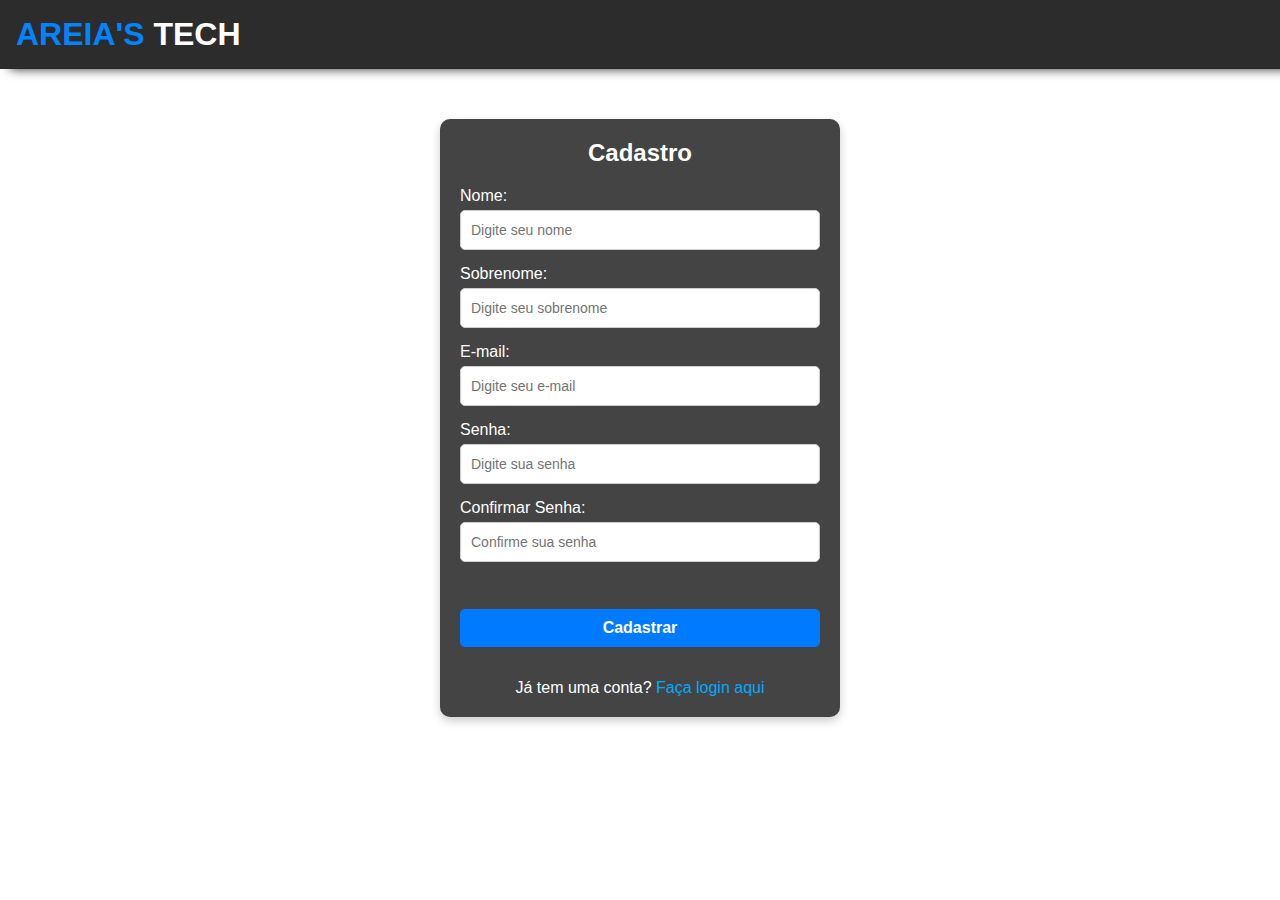
<file: index.html>
<!DOCTYPE html>
<html lang="pt-br">
<head>
    <meta charset="UTF-8">
    <meta name="viewport" content="width=device-width, initial-scale=1.0">
    <link rel="stylesheet" href="styles/globals.css">
    <title>Areia's Tech | Cadastro</title>
</head>
<body>
    <div class="navbar">
        <div class="header--inner-content">
            <h1 class="logo">AREIA'S <span>TECH</span></h1>
        </div>
    </div>
    <div class="form-cadastro-container">
        <h2>Cadastro</h2>
        <form action="php/cadastro.php" method="post" class="form-cadastro">
            <label for="nome">Nome:</label>
            <input type="text" id="nome" name="nome" placeholder="Digite seu nome" required>

            <label for="sobrenome">Sobrenome:</label>
            <input type="text" id="sobrenome" name="sobrenome" placeholder="Digite seu sobrenome" required>

            <label for="email">E-mail:</label>
            <input type="email" id="email" name="email" placeholder="Digite seu e-mail" required>

            <label for="senha">Senha:</label>
            <input type="password" id="senha" name="senha" placeholder="Digite sua senha" required>

            <label for="confirmar-senha">Confirmar Senha:</label>
            <input type="password" id="confirmar-senha" name="confirmar-senha" placeholder="Confirme sua senha" required>

            <button type="submit">Cadastrar</button>
        </form>
        <p>Já tem uma conta? <a href="login.html">Faça login aqui</a></p>
    </div>
</body>
</html>
</file>
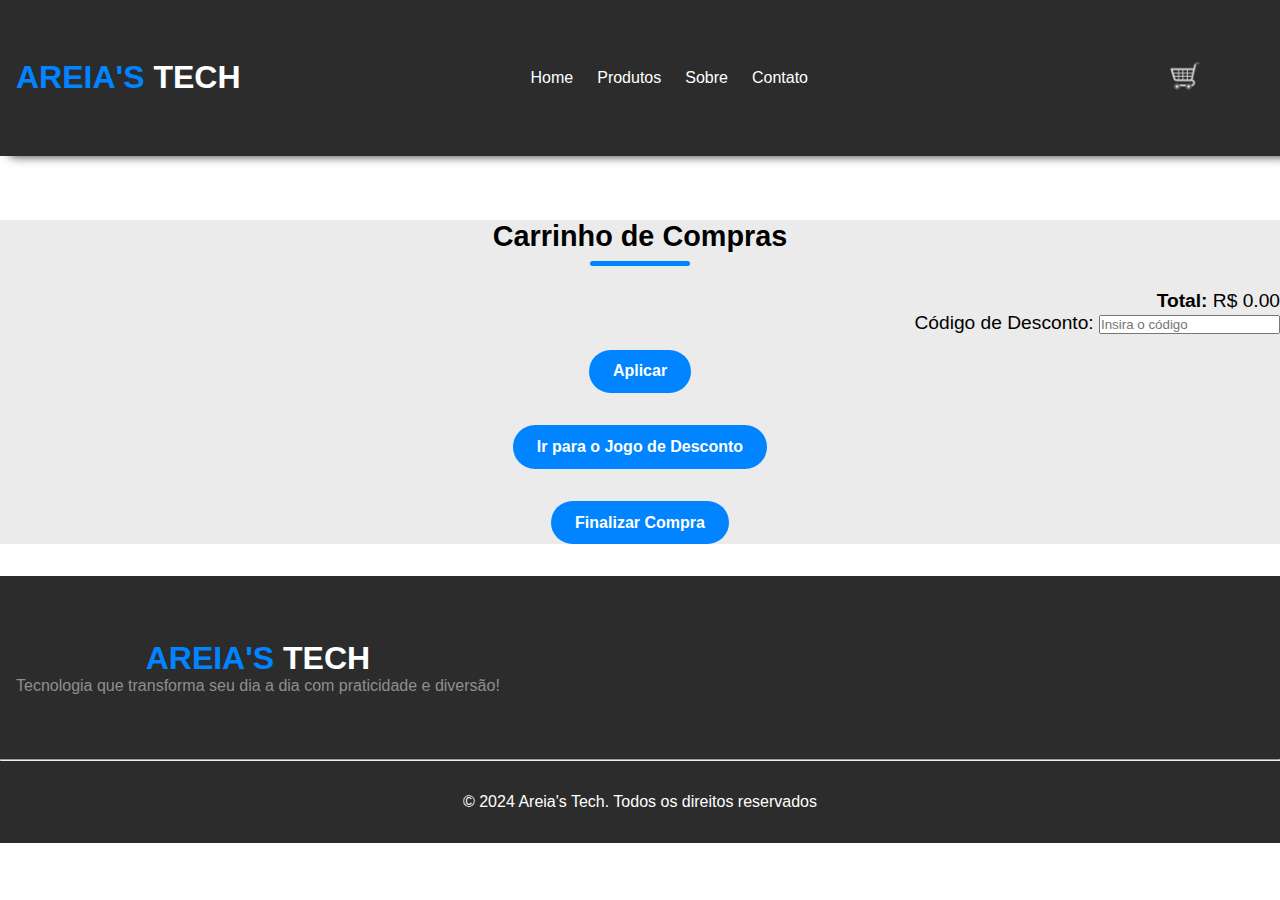
<file: carrinho.html>
<!DOCTYPE html>
<html lang="pt-br">
<head>
    <meta charset="UTF-8">
    <meta name="viewport" content="width=device-width, initial-scale=1.0">
    <link rel="shortcut icon" href="icones/favicon_io (5)/favicon.ico" type="image/x-icon">
    <link rel="stylesheet" href="styles/globals.css">
    <link rel="stylesheet" href="styles/carrinho.css">
    <title>Carrinho | Areia's Tech</title>
</head>
<body>
    <div class="navbar">
        <div class="header--inner-content">
            <h1 class="logo">AREIA'S <span>TECH</span></h1>
            <nav>
                <ul class="lista">
                    <li><a href="home.html">Home</a></li>
                    <li><a href="produtos.html">Produtos</a></li>
                    <li><a href="sobre.html">Sobre</a></li>
                    <li><a href="contato.html">Contato</a></li>
                </ul>
            </nav>
            <div class="nav-icon-container">
                
                <button onclick="goToCart()" class="style-carrinho"><img src="images/carrinho-de-compras.png" alt="cart"> </button>
                <img src="images/menu.png" alt="menu" class="menu-button">
            </div>
        </div>
    </div>

    <main>
        <div class="page-inner-content">
            <h2 class="section-title">Carrinho de Compras</h2>
            <div class="subtitle-underline"></div>

            <div id="carrinho-items" class="carrinho-container">
                <!-- Produtos adicionados serão exibidos aqui -->
            </div>

            <div class="carrinho-total">
                <p><strong>Total:</strong> <span id="carrinho-total">R$ 0,00</span></p>
                <div>
                    <label for="input-cupom">Código de Desconto:</label>
                    <input type="text" id="input-cupom" placeholder="Insira o código">
                    <button onclick="aplicarDesconto()">Aplicar</button>
                </div>
                <div class="botoes-opcoes">
                    <button onclick="irParaDesconto()">Ir para o Jogo de Desconto</button>
                    <button onclick="finalizarCompra()">Finalizar Compra</button>
                </div>
            </div>
            
        </div>
    </main>

    <footer class="gray-background">
        <div class="page-inner-content footer-content">
            <div class="logo-footer">
                <h1 class="logo">AREIA'S <span>TECH</span></h1>
                <p>Tecnologia que transforma seu dia a dia com praticidade e diversão!</p>
            </div>
        </div>

        <hr class="page-inner-content">
        <div class="page-inner-content copyright">
            <p>&copy; 2024 Areia's Tech. Todos os direitos reservados</p>
        </div>
     </footer>

     <script>
        // redireciona para a pagina do carrinho
        function goToCart() {
            window.location.href = "carrinho.html";
        }
    
        const navbar = document.querySelector(".navbar");
        const menuButton = document.querySelector(".menu-button");
    
        menuButton.addEventListener('click', () => {
            navbar.classList.toggle('show-menu');
        });
    
        const carrinho = JSON.parse(localStorage.getItem('carrinho')) || [];
    
        function atualizarCarrinho() {
            const carrinhoItems = document.getElementById('carrinho-items');
            const totalSpan = document.getElementById('carrinho-total');
            carrinhoItems.innerHTML = '';
            let total = 0;
    
            carrinho.forEach((produto, index) => {
                total += produto.preco;
                carrinhoItems.innerHTML += `
                    <div class="produto-carrinho">
                        <p><strong>${produto.nome}</strong> - R$ ${produto.preco.toFixed(2)}</p>
                        <button onclick="removerProduto(${index})">Remover</button>
                    </div>
                `;
            });
    
            totalSpan.innerText = `R$ ${total.toFixed(2)}`;
        }
    
        function removerProduto(index) {
            carrinho.splice(index, 1);
            localStorage.setItem('carrinho', JSON.stringify(carrinho));
            atualizarCarrinho();
        }
    
        // Função para carregar o código de desconto armazenado
        function carregarCodigoDesconto() {
            const codigo = localStorage.getItem("codigoDesconto");
            if (codigo) {
                document.getElementById("input-cupom").value = codigo;
                aplicarDesconto();
                localStorage.removeItem("codigoDesconto"); // Remove o código após carregar
            }
        }
    
        // Função para aplicar o desconto ao total
        function aplicarDesconto() {
            const inputCupom = document.getElementById("input-cupom").value;
            const totalSpan = document.getElementById("carrinho-total");
    
            let total = carrinho.reduce((soma, produto) => soma + produto.preco, 0);
            let desconto = 0;
    
            switch (inputCupom) {
                case "0505":
                    desconto = 0.05;
                    break;
                case "1010":
                    desconto = 0.10;
                    break;
                case "1515":
                    desconto = 0.15;
                    break;
                case "2020":
                    desconto = 0.20;
                    break;
                case "2525":
                    desconto = 0.25;
                    break;
                case "3030":
                    desconto = 0.30;
                    break;
                default:
                    alert("Código inválido ou expirado!");
                    return;
            }
    
            const totalComDesconto = total - total * desconto;
            totalSpan.innerText = `R$ ${totalComDesconto.toFixed(2)}`;
            alert(`Desconto de ${(desconto * 100).toFixed(0)}% aplicado com sucesso!`);
        }
    
        // Função para redirecionar para o jogo de desconto
        function irParaDesconto() {
            if (carrinho.length === 0) {
                alert('Seu carrinho está vazio! Adicione itens antes de continuar.');
                return;
            }
            // Redireciona para a página do jogo de desconto
            window.location.href = 'sorte.html';
        }
    
        // Função para finalizar a compra
        function finalizarCompra() {
            if (carrinho.length === 0) {
                alert('Seu carrinho está vazio! Adicione itens antes de finalizar a compra.');
                return;
            }
    
            const totalSpan = document.getElementById("carrinho-total").innerText;
            alert(`Compra finalizada com sucesso! Valor total: ${totalSpan}`);
            // Aqui você pode implementar lógica para limpar o carrinho e redirecionar para uma página de confirmação
            localStorage.removeItem('carrinho'); // Limpa o carrinho
            window.location.href = 'confirmacao.html'; // Redireciona para uma página de confirmação
        }
    
        // Função para carregar o código de desconto armazenado ao inicializar
        carregarCodigoDesconto();
    
        // Inicializa o carrinho na página
        atualizarCarrinho();
    </script>
    
</body>
</html>
</file>
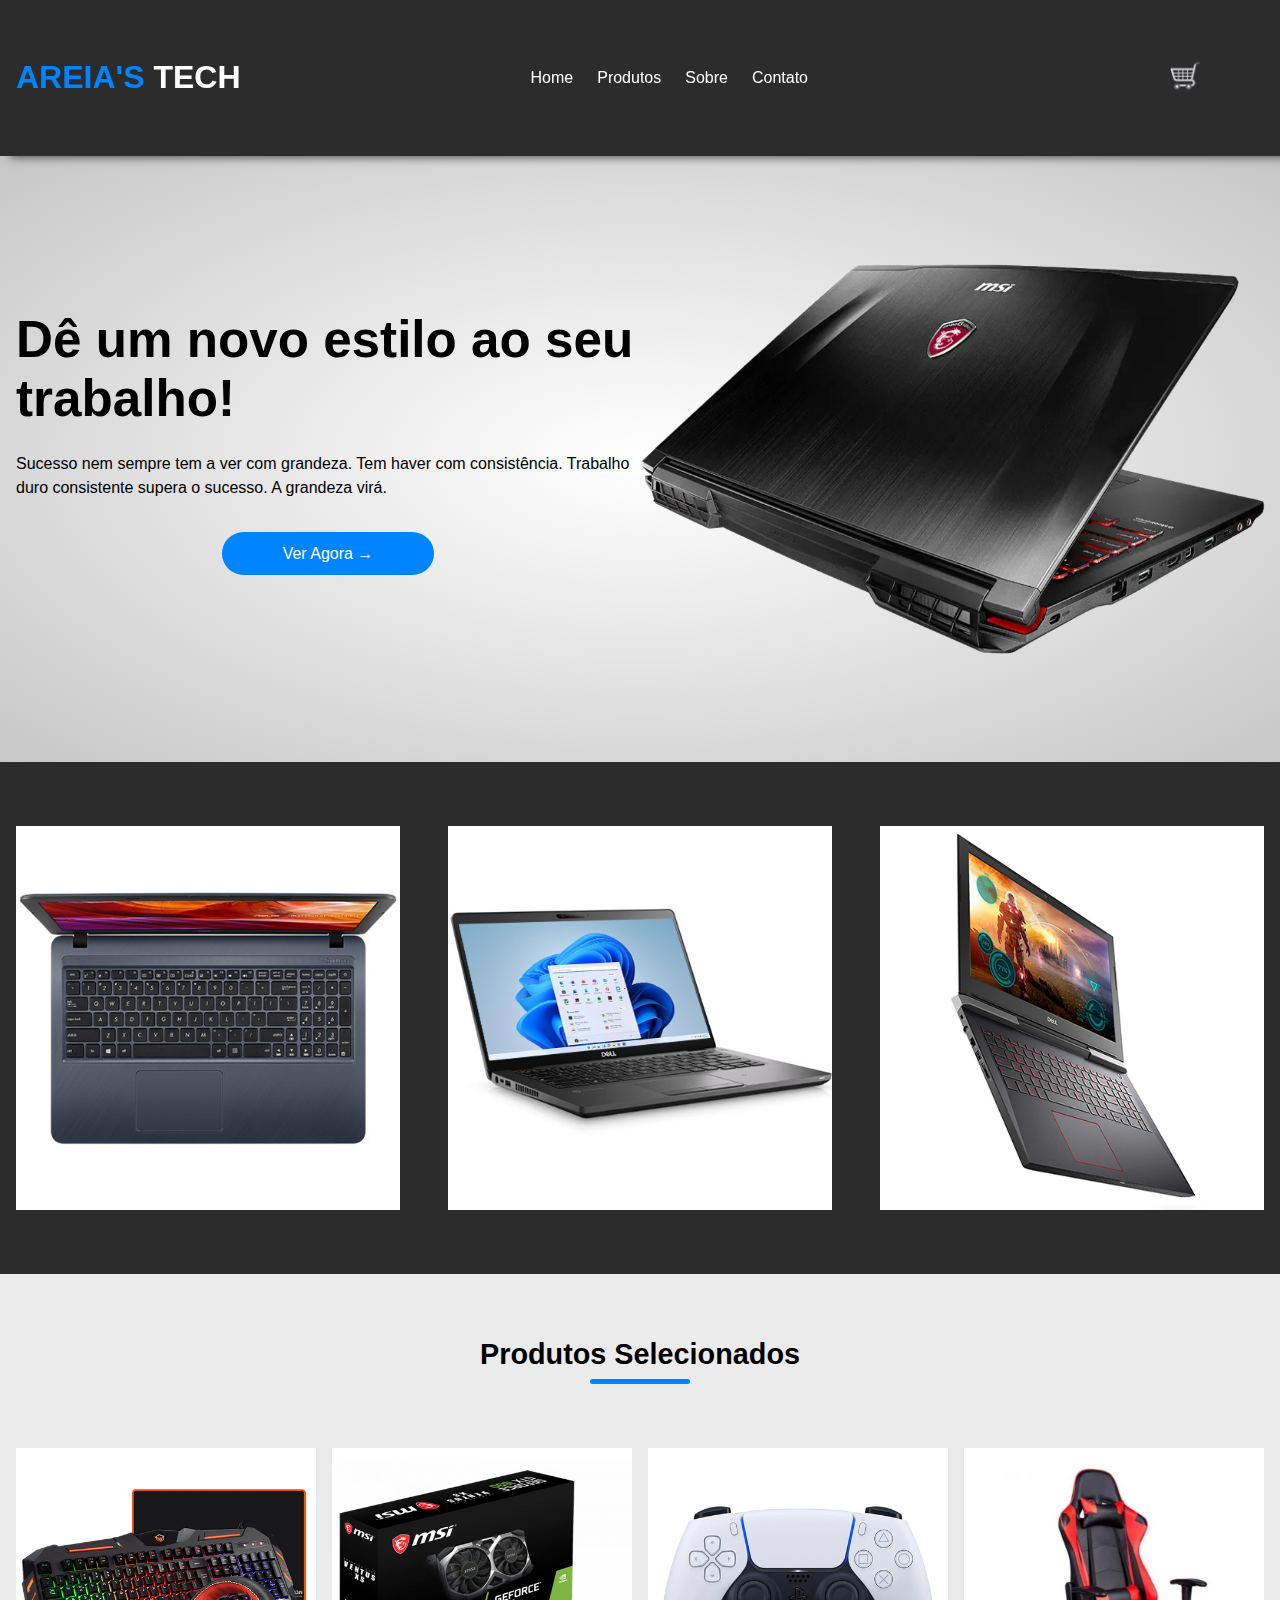
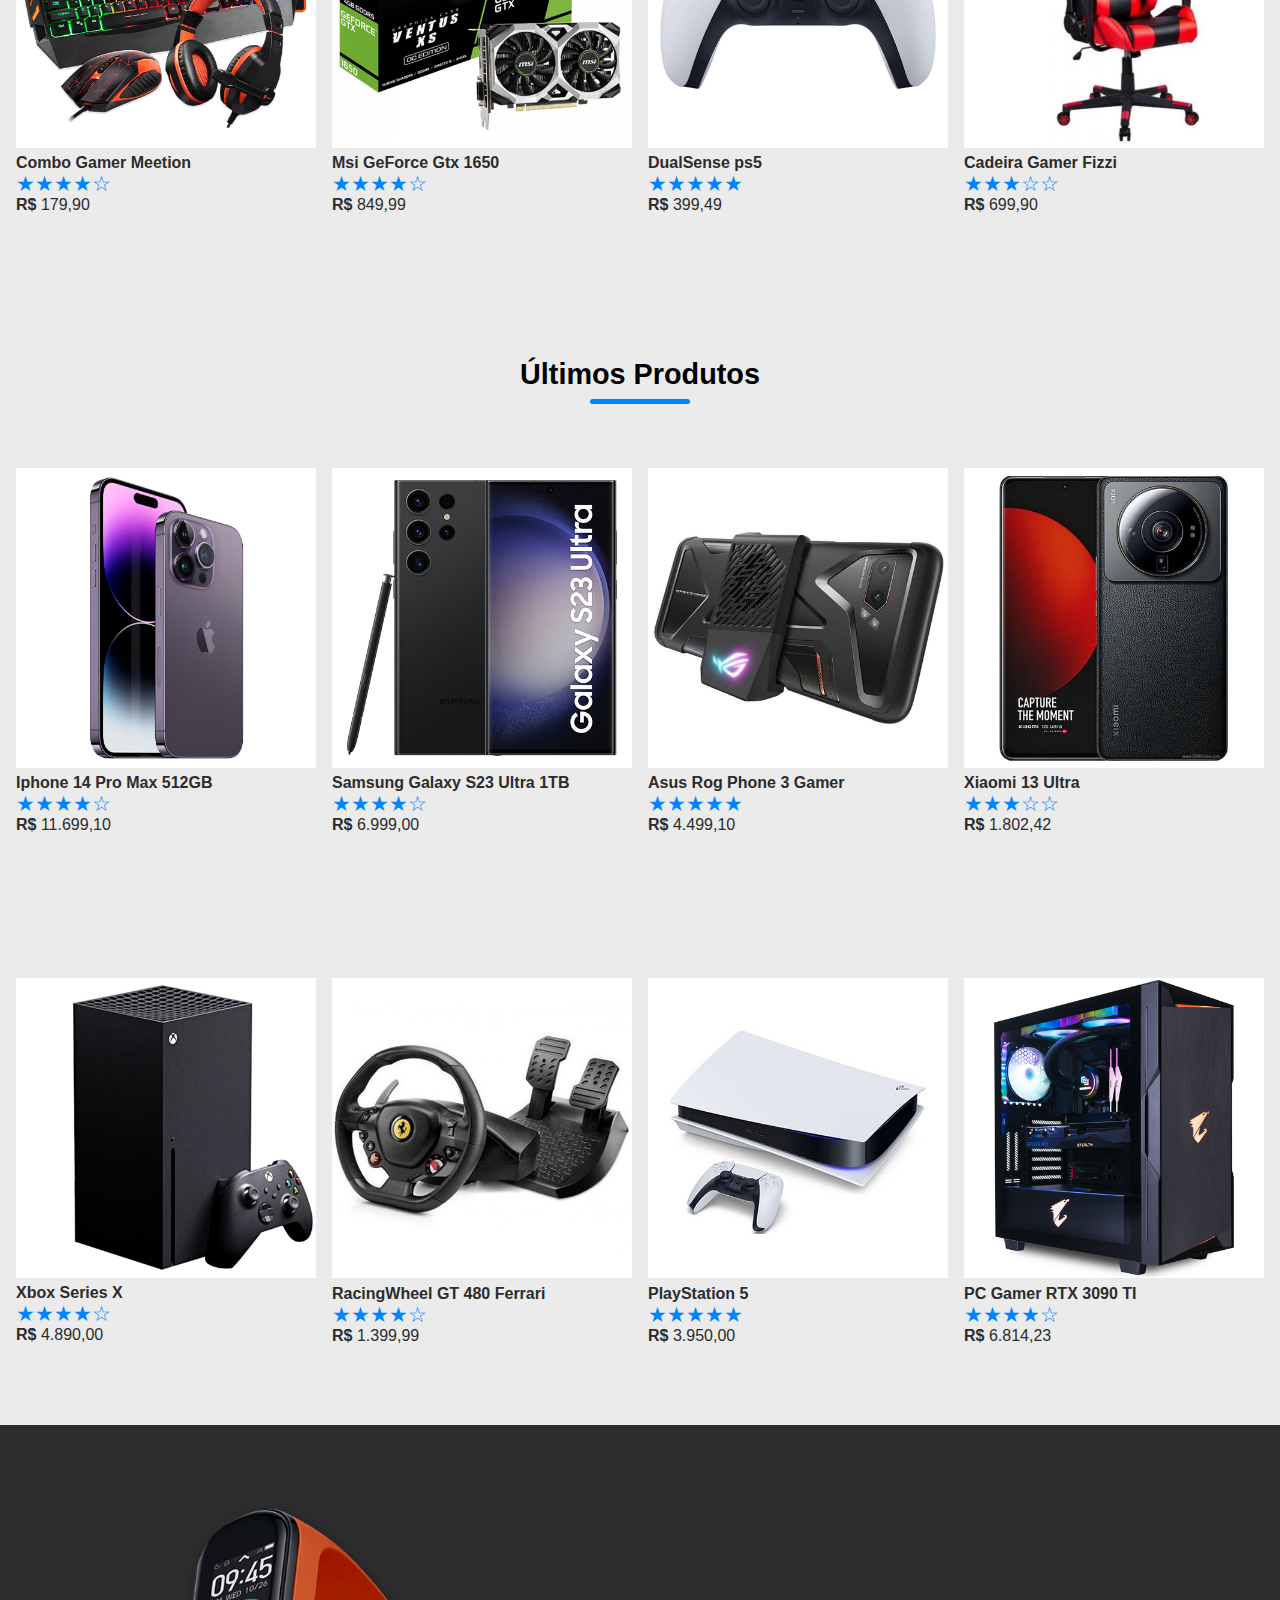
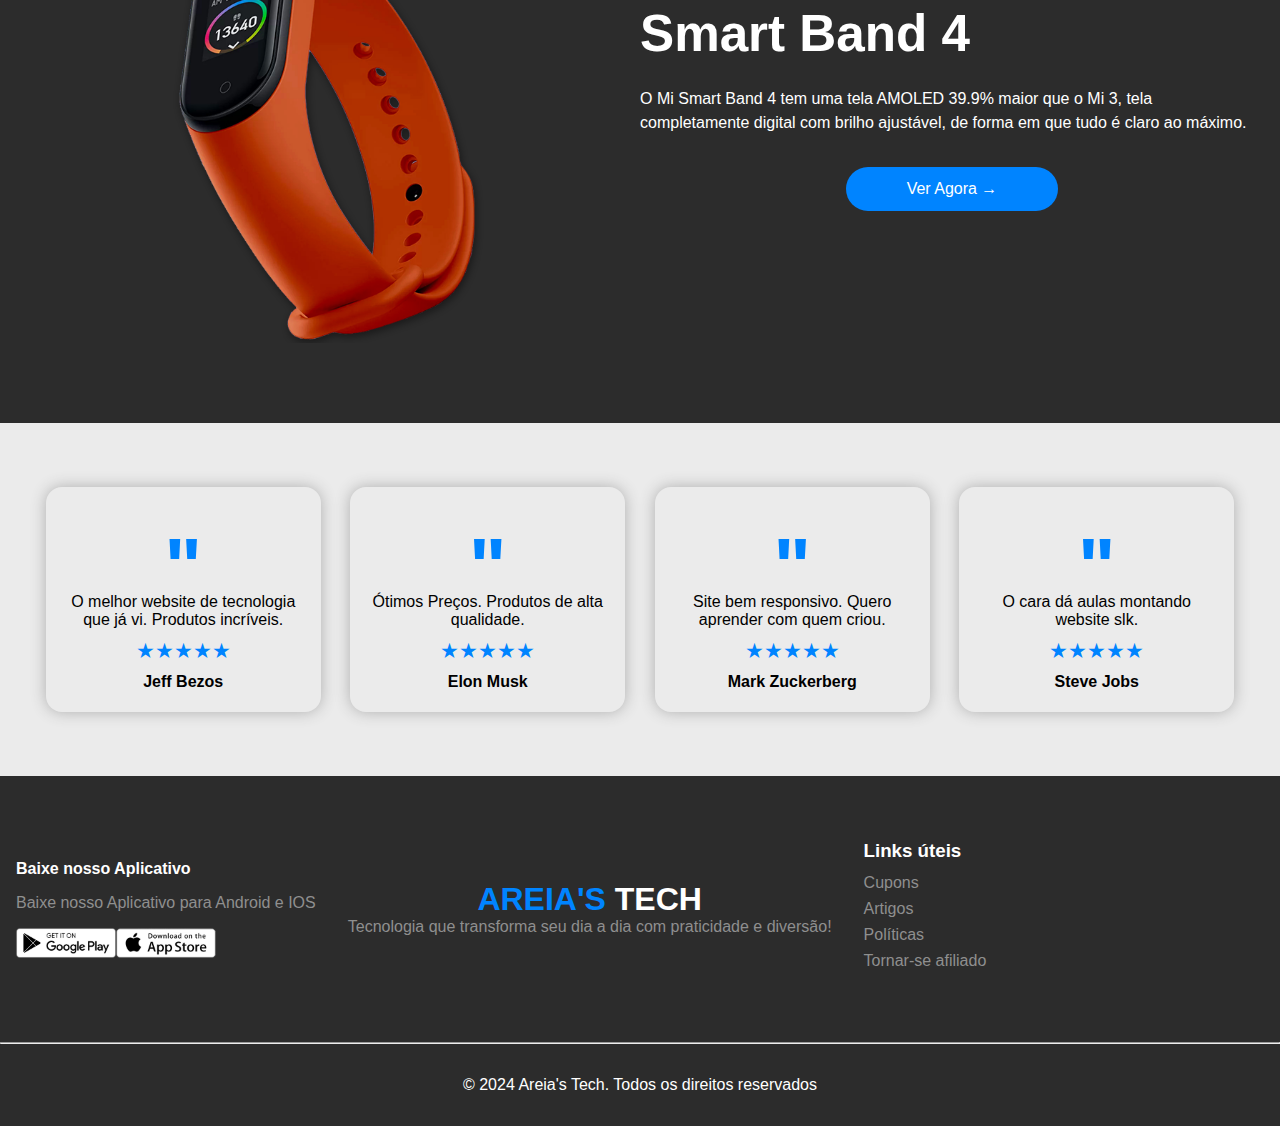
<file: home.html>
<!DOCTYPE html>
<html lang="pt-br">
<head>
    <meta charset="UTF-8">
    <meta name="viewport" content="width=device-width, initial-scale=1.0">
    <link rel="shortcut icon" href="icones/favicon_io (5)/favicon.ico" type="image/x-icon">
    <link rel="stylesheet" href="styles/globals.css">
    <title>Areia's Tech | Ecommerce</title>
</head>
<body>
    <div class="navbar">
        <div class="header-inner-content">
            <h1 class="logo">AREIA'S <span>TECH</span></h1>
            <nav>
                <ul class="lista">
                    <li><a href="home.html">Home</a></li>
                    <li><a href="produtos.html">Produtos</a></li>
                    <li><a href="sobre.html">Sobre</a></li>
                    <li><a href="contato.html">Contato</a></li>
                </ul>
            </nav>
            <div class="nav-icon-container">
                <button onclick="goToCart()" class="style-carrinho"><img src="images/carrinho-de-compras.png" alt="cart"> </button>
                <img src="images/menu.png" alt="menu" class="menu-button">
            </div>
        </div>
    </div>
    
    <header>
        <div class="header--inner-content">

            <div class="header-bottom-side">
                <div class="header-bottom-side-left">
                    <h2>Dê um novo estilo ao seu trabalho!</h2>
                    <p>Sucesso nem sempre tem a ver com grandeza. Tem haver com consistência. Trabalho duro consistente supera o sucesso. A grandeza virá.</p>
                    <button>Ver Agora &#8594;</button>

                </div>
                <div class="header-bottom-side-right">
                    <img src="images/gaming-msi-header.png" alt="">
                </div>
            </div>

        </div>
    </header>
    <!-- Conteúdo Principal - main content -->
     <main>
        <div class="gray-background">
            <div class="page-inner-content">
                <div class="cols cols-3">
                    <img src="images/products/product-1.png" alt="">
                    <img src="images/products/product-2.png" alt="">
                    <img src="images/products/product-3.png" alt="">
                </div>
            </div>
        </div>

        <div>
            <div class="page-inner-content">
                <h3 class="section-title">Produtos Selecionados</h3>
                <div class="subtitle-underline"></div>
                <div class="cols cols-4">
                    <div class="product">
                        <img src="images/products/product-4.png" alt="">
                        <p class="product-name">Combo Gamer Meetion</p>
                        <p class="rate">&#9733;&#9733;&#9733;&#9733;&#9734;</p>
                        <p class="product-price"><span>R$</span> 179,90</p>    
                    </div>
                    <div class="product">
                        <img src="images/products/product-5.png" alt="">
                        <p class="product-name">Msi GeForce Gtx 1650</p>
                        <p class="rate">&#9733;&#9733;&#9733;&#9733;&#9734;</p>
                        <p class="product-price"><span>R$</span> 849,99</p>    
                    </div>
                    <div class="product">
                        <img src="images/products/product-6.png" alt="">
                        <p class="product-name"> DualSense ps5</p>
                        <p class="rate">&#9733;&#9733;&#9733;&#9733;&#9733;</p>
                        <p class="product-price"><span>R$</span> 399,49</p>    
                    </div>
                    <div class="product">
                        <img src="images/products/product-7.png" alt="">
                        <p class="product-name">Cadeira Gamer Fizzi</p>
                        <p class="rate">&#9733;&#9733;&#9733;&#9734;&#9734;</p>
                        <p class="product-price"><span>R$</span> 699,90</p>    
                    </div>
                </div>
                <div class="page-inner-content">
                    <h3 class="section-title">Últimos Produtos</h3>
                    <div class="subtitle-underline"></div>
                    <div class="cols cols-4">
                        <div class="product">
                            <img src="images/products/product-8.png" alt="">
                            <p class="product-name">Iphone 14 Pro Max 512GB</p>
                            <p class="rate">&#9733;&#9733;&#9733;&#9733;&#9734;</p>
                            <p class="product-price"><span>R$</span> 11.699,10</p>    
                        </div>
                        <div class="product">
                            <img src="images/products/product-9.png" alt="">
                            <p class="product-name">Samsung Galaxy S23 Ultra 1TB</p>
                            <p class="rate">&#9733;&#9733;&#9733;&#9733;&#9734;</p>
                            <p class="product-price"><span>R$</span> 6.999,00</p>    
                        </div>
                        <div class="product">
                            <img src="images/products/product-10.png" alt="">
                            <p class="product-name"> Asus Rog Phone 3 Gamer</p>
                            <p class="rate">&#9733;&#9733;&#9733;&#9733;&#9733;</p>
                            <p class="product-price"><span>R$</span> 4.499,10</p>    
                        </div>
                        <div class="product">
                            <img src="images/products/product-11.png" alt="">
                            <p class="product-name">Xiaomi 13 Ultra</p>
                            <p class="rate">&#9733;&#9733;&#9733;&#9734;&#9734;</p>
                            <p class="product-price"><span>R$</span> 1.802,42</p>    
                        </div>
                    </div>
                </div>
                    <div class="cols cols-4">
                        <div class="product">
                            <img src="images/products/product-12.png" alt="">
                            <p class="product-name">Xbox Series X</p>
                            <p class="rate">&#9733;&#9733;&#9733;&#9733;&#9734;</p>
                            <p class="product-price"><span>R$</span> 4.890,00</p>    
                        </div>
                        <div class="product">
                            <img src="images/products/product-13.png" alt="">
                            <p class="product-name">RacingWheel GT 480 Ferrari</p>
                            <p class="rate">&#9733;&#9733;&#9733;&#9733;&#9734;</p>
                            <p class="product-price"><span>R$</span> 1.399,99</p>    
                        </div>
                        <div class="product">
                            <img src="images/products/product-14.png" alt="">
                            <p class="product-name"> PlayStation 5</p>
                            <p class="rate">&#9733;&#9733;&#9733;&#9733;&#9733;</p>
                            <p class="product-price"><span>R$</span> 3.950,00</p>    
                        </div>
                        <div class="product">
                            <img src="images/products/product-15.png" alt="">
                            <p class="product-name">PC Gamer RTX 3090 TI</p>
                            <p class="rate">&#9733;&#9733;&#9733;&#9733;&#9734;</p>
                            <p class="product-price"><span>R$</span> 6.814,23</p>    
                        </div>
                    </div>
                </div>
            </div>
        </div>
        <div class="gray-background">
            <div class="header--inner-content">
                <div class="header-bottom-side exclusive-container">
                    <div class="header-bottom-side-left">
                        <h2>Smart Band 4</h2>
                        <p>O Mi Smart Band 4 tem uma tela AMOLED 39.9% maior que o Mi 3, tela completamente digital com brilho ajustável, de forma em que tudo é claro ao máximo.</p>
                        <button>Ver Agora &#8594;</button>
    
                    </div>
                    <div class="header-bottom-side-right">
                        <img src="images/exclusive.png" alt="">
                    </div>
                </div>
    
            </div>
        </div>

        <div>
            <div class="page-inner-content">
                <div class="avaliacoes">
                    <div class="avaliacao">
                        <p>"</p>
                        <p>O melhor website de tecnologia que já vi. Produtos incríveis.</p>
                        <p class="rate">&#9733;&#9733;&#9733;&#9733;&#9733;</p>
                        <p>Jeff Bezos</p>
                    </div>
                    <div class="avaliacao">
                        <p>"</p>
                        <p>Ótimos Preços. Produtos de alta qualidade.</p>
                        <p class="rate">&#9733;&#9733;&#9733;&#9733;&#9733;</p>
                        <p>Elon Musk</p>
                    </div>
                    <div class="avaliacao">
                        <p>"</p>
                        <p>Site bem responsivo. Quero aprender com quem criou.</p>
                        <p class="rate">&#9733;&#9733;&#9733;&#9733;&#9733;</p>
                        <p>Mark Zuckerberg</p>
                    </div>
                    <div class="avaliacao">
                        <p>"</p>
                        <p>O cara dá aulas montando website slk.</p>
                        <p class="rate">&#9733;&#9733;&#9733;&#9733;&#9733;</p>
                        <p>Steve Jobs</p>
                    </div>
                </div>
            </div>
        </div>

     </main>

     <footer class="gray-background">
        <div class="page-inner-content footer-content">
            <div class="download-options">
                <p>Baixe nosso Aplicativo</p>
                <p>Baixe nosso Aplicativo para Android e IOS</p>
                <div>
                    <img src="images/play-store.png" alt="">
                    <img src="images/app-store.png" alt="">
                </div>
            </div>

            <div class="logo-footer">
                <h1 class="logo">AREIA'S <span>TECH</span></h1>
                <p>Tecnologia que transforma seu dia a dia com praticidade e diversão!</p>
            </div>
            <div class="links-footer">
                <h3>Links úteis</h3>
                <ul>
                    <li>Cupons</li>
                    <li>Artigos</li>
                    <li>Políticas</li>
                    <li>Tornar-se afiliado</li>
                </ul>
            </div>
        </div>

        <hr class="page-inner-content">
        <div class="page-inner-content copyright">
            <p>&copy; 2024 Areia's Tech. Todos os direitos reservados</p>
        </div>
     </footer>
    <script>
        // redireciona para a pagina do carrinho
        function goToCart() {
        window.location.href = "carrinho.html"; // 
    }
        // menu
        const navbar = document.querySelector(".navbar");
        const menuButton = document.querySelector(".menu-button");

        menuButton.addEventListener('click', () => {
            navbar.classList.toggle('show-menu');
        })
    </script>
</body>

</html>
</file>
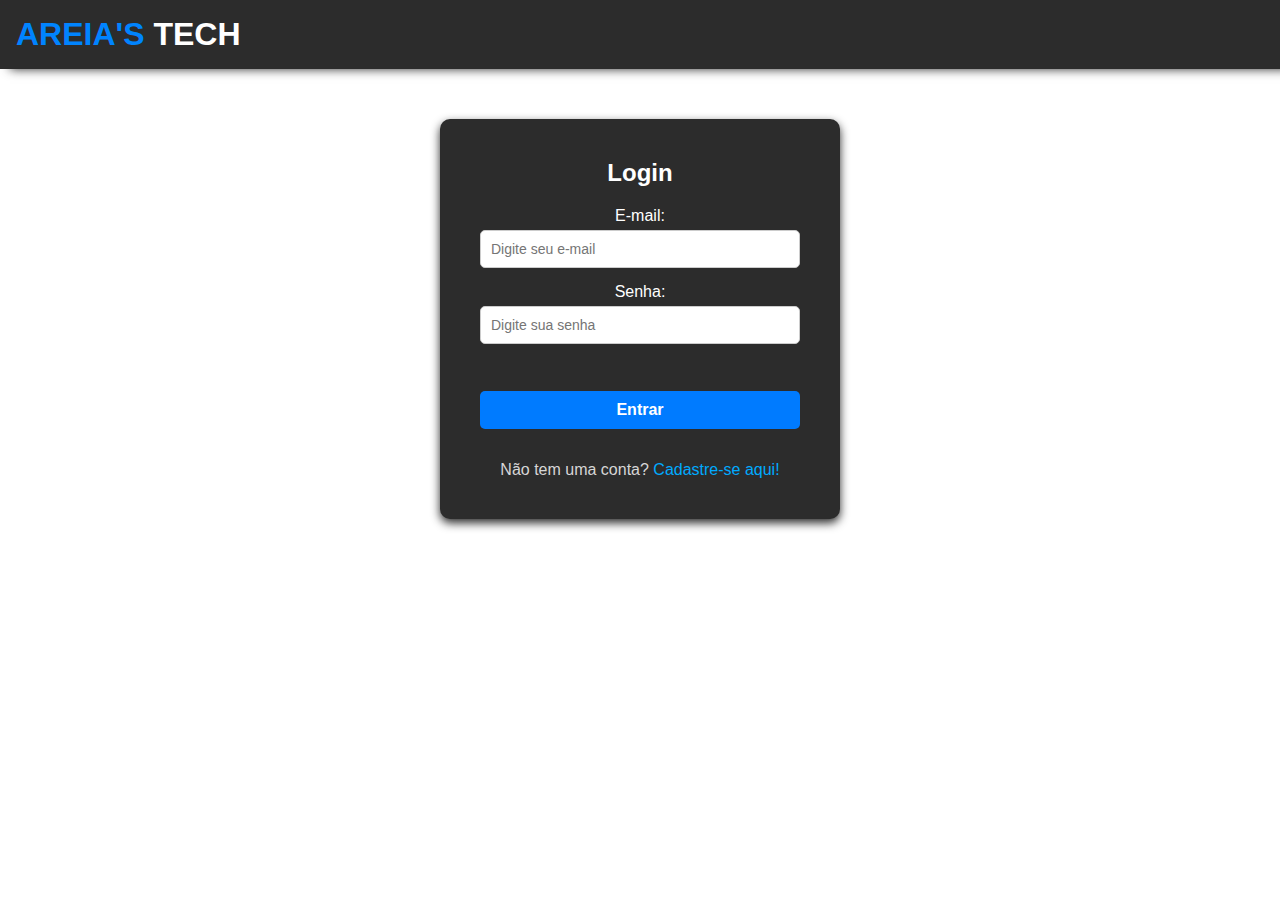
<file: login.html>
<!DOCTYPE html>
<html lang="pt-br">
<head>
    <meta charset="UTF-8">
    <meta name="viewport" content="width=device-width, initial-scale=1.0">
    <link rel="shortcut icon" href="icones/favicon_io (5)/favicon.ico" type="image/x-icon">
    <link rel="stylesheet" href="styles/globals.css">
    <title>Areia's Tech | Login</title>
</head>
<body>
    <div class="navbar">
        <div class="header--inner-content">
            <h1 class="logo">AREIA'S <span>TECH</span></h1>
        </div>
    </div>

    <main class="login-background">
        <div class="form-login-container">
            <h2>Login</h2>
            <form action="php/login.php" method="post" class="form-login">
                <label for="email">E-mail:</label>
                <input type="email" id="email" name="email" placeholder="Digite seu e-mail" required>
                
                <label for="senha">Senha:</label>
                <input type="password" id="senha" name="senha" placeholder="Digite sua senha" required>
               
                <button type="submit">Entrar</button>
            </form>
            <p>Não tem uma conta? <a href="index.html">Cadastre-se aqui!</a></p>
        </div>
    </main>

    <footer class="gray-background">
        <!-- Rodapé -->
    </footer>
</body>
</html>
</file>
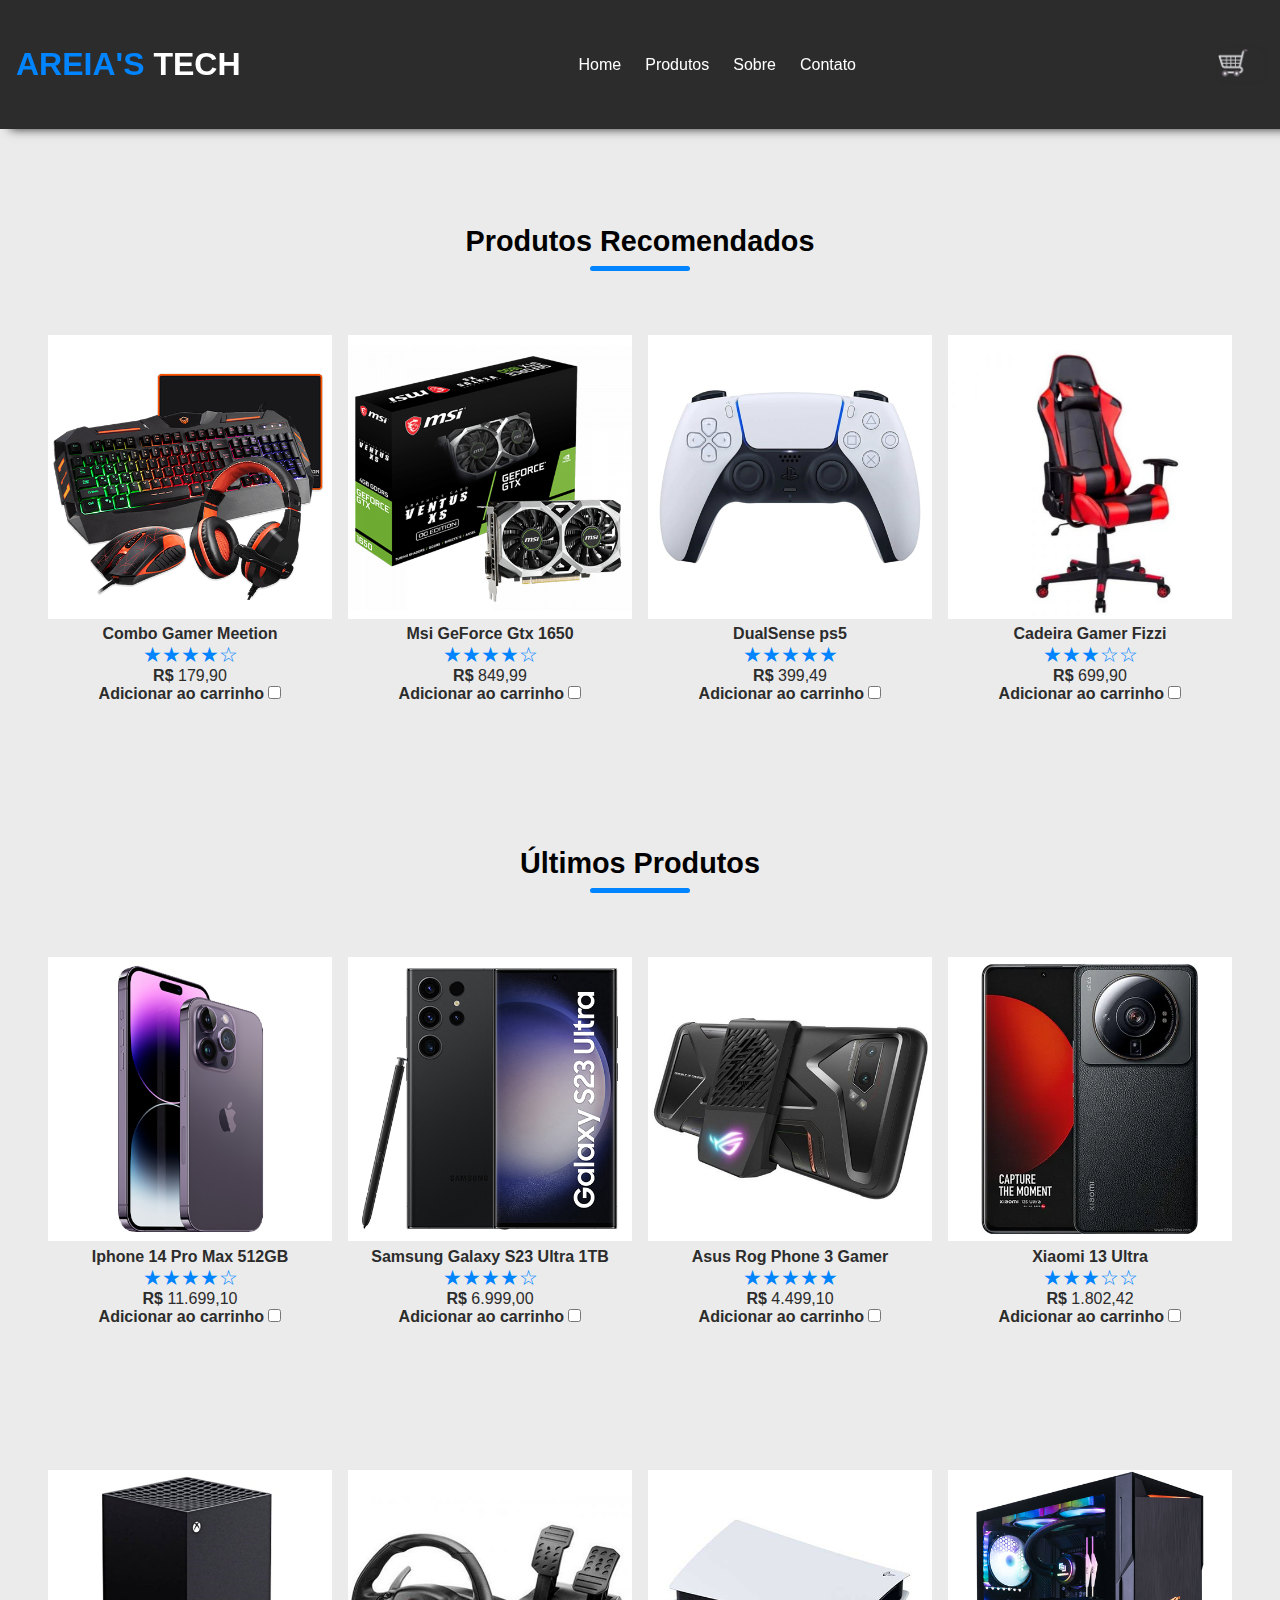
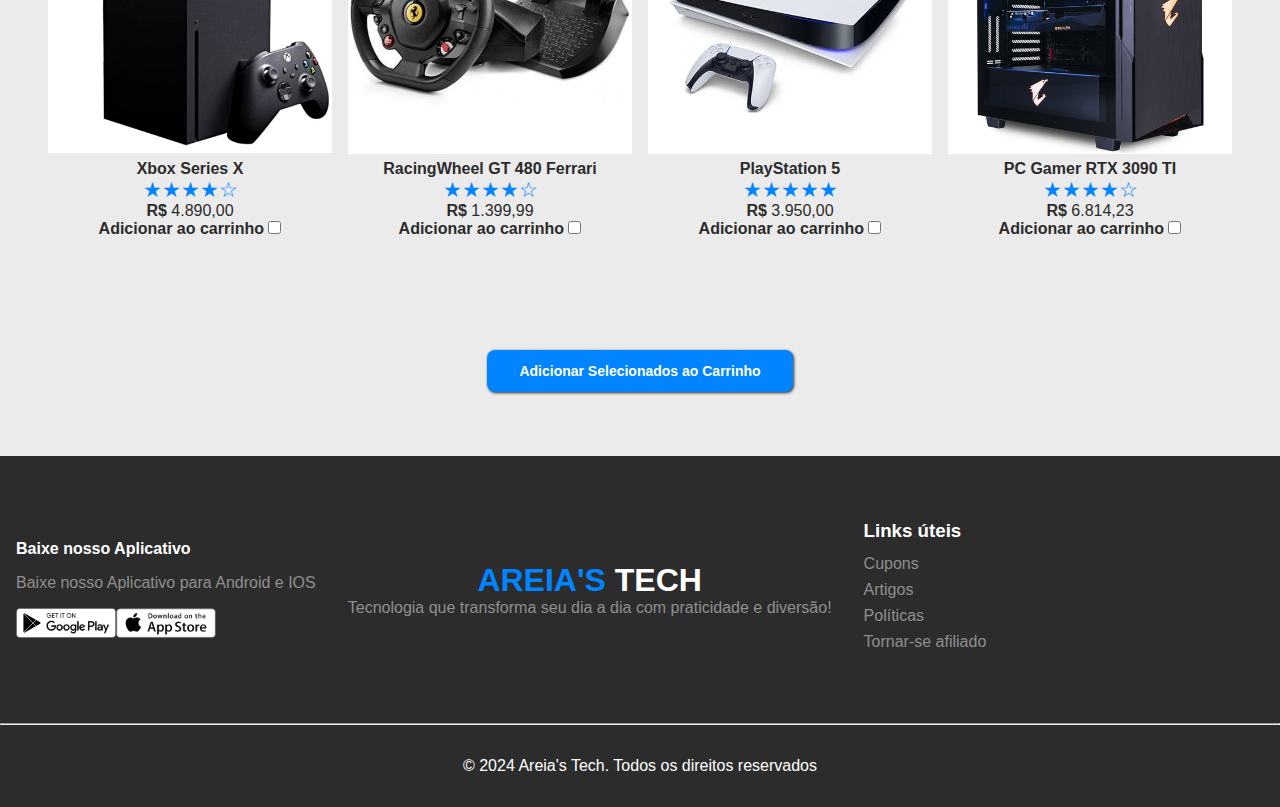
<file: produtos.html>
<!DOCTYPE html>
<html lang="pt-br">
<head>
    <meta charset="UTF-8">
    <meta name="viewport" content="width=device-width, initial-scale=1.0">
    <link rel="shortcut icon" href="icones/favicon_io (5)/favicon.ico" type="image/x-icon">
    <link rel="stylesheet" href="styles/globals.css">
    <link rel="stylesheet" href="styles/produtos.css">
    <title>Areia's Tech | Produtos</title>
</head>
<body>
    <div class="navbar">
        <div class="header-inner-content">
            <h1 class="logo">AREIA'S <span>TECH</span></h1>
            <nav>
                <ul class="lista">
                    <li><a href="home.html">Home</a></li>
                    <li><a href="produtos.html">Produtos</a></li>
                    <li><a href="sobre.html">Sobre</a></li>
                    <li><a href="contato.html">Contato</a></li>
                </ul>
            </nav>
            <div class="nav-icon-container">
                
                <button onclick="goToCart()" class="style-carrinho"><img src="images/carrinho-de-compras.png" alt="cart"> </button>
                <img src="images/menu.png" alt="menu" class="menu-button">
            </div>
        </div>
    </div>

    <main>
        <div class="page-inner-content">
            <h3 class="section-title">Produtos Recomendados</h3>
            <div class="subtitle-underline"></div>
            <div class="cols cols-4">
                <div class="product">
                    
                    <img src="images/products/product-4.png" alt="">
                    <p class="product-name">Combo Gamer Meetion</p>
                    <p class="rate">&#9733;&#9733;&#9733;&#9733;&#9734;</p>
                    <p class="product-price"><span>R$</span> 179,90</p>
                    <p><strong>Adicionar ao carrinho</strong> <input type="checkbox" class="produto-checkbox" data-nome="Combo Gamer Meetion" data-preco="179.90"></p>
                    
                </div>
                <div class="product">
                    <img src="images/products/product-5.png" alt="">
                    <p class="product-name">Msi GeForce Gtx 1650</p>
                    <p class="rate">&#9733;&#9733;&#9733;&#9733;&#9734;</p>
                    <p class="product-price"><span>R$</span> 849,99</p>
                    <p><strong>Adicionar ao carrinho</strong> <input type="checkbox" class="produto-checkbox" data-nome="Msi GeForce Gtx 1650" data-preco="849.99"></p>    
                </div>
                <div class="product">
                    <img src="images/products/product-6.png" alt="">
                    <p class="product-name"> DualSense ps5</p>
                    <p class="rate">&#9733;&#9733;&#9733;&#9733;&#9733;</p>
                    <p class="product-price"><span>R$</span> 399,49</p>
                    <p><strong>Adicionar ao carrinho</strong> <input type="checkbox" class="produto-checkbox" data-nome="DualSense ps5" data-preco="399.49"></p>    
                </div>
                <div class="product">
                    <img src="images/products/product-7.png" alt="">
                    <p class="product-name">Cadeira Gamer Fizzi</p>
                    <p class="rate">&#9733;&#9733;&#9733;&#9734;&#9734;</p>
                    <p class="product-price"><span>R$</span> 699,90</p>
                    <p><strong>Adicionar ao carrinho</strong> <input type="checkbox" class="produto-checkbox" data-nome="Cadeira Gamer Fizzi" data-preco="699.90"></p>    
                </div>
            </div>
            <div class="page-inner-content">
                <h3 class="section-title">Últimos Produtos</h3>
                <div class="subtitle-underline"></div>
                <div class="cols cols-4">
                    <div class="product">
                        <img src="images/products/product-8.png" alt="">
                        <p class="product-name">Iphone 14 Pro Max 512GB</p>
                        <p class="rate">&#9733;&#9733;&#9733;&#9733;&#9734;</p>
                        <p class="product-price"><span>R$</span> 11.699,10</p>
                        <p><strong>Adicionar ao carrinho</strong> <input type="checkbox" class="produto-checkbox" data-nome="Iphone 14 Pro Max 512GB" data-preco="11699.10"></p>    
                    </div>
                    <div class="product">
                        <img src="images/products/product-9.png" alt="">
                        <p class="product-name">Samsung Galaxy S23 Ultra 1TB</p>
                        <p class="rate">&#9733;&#9733;&#9733;&#9733;&#9734;</p>
                        <p class="product-price"><span>R$</span> 6.999,00</p>
                        <p><strong>Adicionar ao carrinho</strong> <input type="checkbox" class="produto-checkbox" data-nome="Samsung Galaxy S23 Ultra 1TB" data-preco="6999.00"></p>
                    </div>
                    <div class="product">
                        <img src="images/products/product-10.png" alt="">
                        <p class="product-name"> Asus Rog Phone 3 Gamer</p>
                        <p class="rate">&#9733;&#9733;&#9733;&#9733;&#9733;</p>
                        <p class="product-price"><span>R$</span> 4.499,10</p>  
                        <p><strong>Adicionar ao carrinho</strong> <input type="checkbox" class="produto-checkbox" data-nome="Asus Rog Phone 3 Gamer" data-preco="4499.10"></p>
                    </div>
                    <div class="product">
                        <img src="images/products/product-11.png" alt="">
                        <p class="product-name">Xiaomi 13 Ultra</p>
                        <p class="rate">&#9733;&#9733;&#9733;&#9734;&#9734;</p>
                        <p class="product-price"><span>R$</span> 1.802,42</p>   
                        <p><strong>Adicionar ao carrinho</strong> <input type="checkbox" class="produto-checkbox" data-nome="Xiaomi 13 Ultra" data-preco="1802.42"></p> 
                    </div>
                </div>
            </div>
                <div class="cols cols-4">
                    <div class="product">
                        <img src="images/products/product-12.png" alt="">
                        <p class="product-name">Xbox Series X</p>
                        <p class="rate">&#9733;&#9733;&#9733;&#9733;&#9734;</p>
                        <p class="product-price"><span>R$</span> 4.890,00</p> 
                        <p><strong>Adicionar ao carrinho</strong> <input type="checkbox" class="produto-checkbox" data-nome="Xbox Series X" data-preco="4890.00"></p>   
                    </div>
                    <div class="product">
                        <img src="images/products/product-13.png" alt="">
                        <p class="product-name">RacingWheel GT 480 Ferrari</p>
                        <p class="rate">&#9733;&#9733;&#9733;&#9733;&#9734;</p>
                        <p class="product-price"><span>R$</span> 1.399,99</p>   
                        <p><strong>Adicionar ao carrinho</strong> <input type="checkbox" class="produto-checkbox" data-nome="RacingWheel GT 480 Ferrari" data-preco="1399.99"></p> 
                    </div>
                    <div class="product">
                        <img src="images/products/product-14.png" alt="">
                        <p class="product-name"> PlayStation 5</p>
                        <p class="rate">&#9733;&#9733;&#9733;&#9733;&#9733;</p>
                        <p class="product-price"><span>R$</span> 3.950,00</p>
                        <p><strong>Adicionar ao carrinho</strong> <input type="checkbox" class="produto-checkbox" data-nome="PlayStation 5" data-preco="3950.00"></p>    
                    </div>
                    <div class="product">
                        <img src="images/products/product-15.png" alt="">
                        <p class="product-name">PC Gamer RTX 3090 TI</p>
                        <p class="rate">&#9733;&#9733;&#9733;&#9733;&#9734;</p>
                        <p class="product-price"><span>R$</span> 6.814,23</p>  
                        <p><strong>Adicionar ao carrinho</strong> <input type="checkbox" class="produto-checkbox" data-nome="PC Gamer RTX 3090 TI" data-preco="6814.23"></p>  
                    </div>
                    
                </div>
                <div class="add-carrinho">
                    <button onclick="adicionarProdutosSelecionados()">Adicionar Selecionados ao Carrinho</button>
                </div>
            </div>
    </main>

    <footer class="gray-background">
        <div class="page-inner-content footer-content">
            <div class="download-options">
                <p>Baixe nosso Aplicativo</p>
                <p>Baixe nosso Aplicativo para Android e IOS</p>
                <div>
                    <img src="images/play-store.png" alt="">
                    <img src="images/app-store.png" alt="">
                </div>
            </div>

            <div class="logo-footer">
                <h1 class="logo">AREIA'S <span>TECH</span></h1>
                <p>Tecnologia que transforma seu dia a dia com praticidade e diversão!</p>
            </div>
            <div class="links-footer">
                <h3>Links úteis</h3>
                <ul>
                    <li>Cupons</li>
                    <li>Artigos</li>
                    <li>Políticas</li>
                    <li>Tornar-se afiliado</li>
                </ul>
            </div>
        </div>

        <hr class="page-inner-content">
        <div class="page-inner-content copyright">
            <p>&copy; 2024 Areia's Tech. Todos os direitos reservados</p>
        </div>
     </footer>
     <script>
        // redireciona para a pagina do carrinho
        function goToCart() {
        window.location.href = "carrinho.html"; // 
    }
        const navbar = document.querySelector(".navbar");
        const menuButton = document.querySelector(".menu-button");

        menuButton.addEventListener('click', () => {
            navbar.classList.toggle('show-menu');
        })

        // Define o carrinho como um array global
        const carrinho = [];

            function adicionarProdutosSelecionados() {
        // Captura todos os checkboxes
        const checkboxes = document.querySelectorAll('.produto-checkbox');
        let produtosAdicionados = false;

        // Carrega o carrinho atual do localStorage (ou cria um array vazio)
        let carrinho = JSON.parse(localStorage.getItem('carrinho')) || [];

        checkboxes.forEach(checkbox => {
            if (checkbox.checked) {
                produtosAdicionados = true; // Marca que houve seleção
                const nome = checkbox.getAttribute('data-nome');
                const preco = parseFloat(checkbox.getAttribute('data-preco').replace(',', '.')); // Converte para número
                carrinho.push({ nome, preco }); // Adiciona ao carrinho
                checkbox.checked = false; // Desmarca o checkbox
            }
        });

        if (produtosAdicionados) {
            // Salva o carrinho atualizado no localStorage
            localStorage.setItem('carrinho', JSON.stringify(carrinho));
            alert("Produtos selecionados adicionados ao carrinho!");
            // Redireciona para a página do carrinho
            window.location.href = "carrinho.html";
        } else {
            alert("Nenhum produto foi selecionado.");
        }
    }


    </script>
</body>
</html>
</file>
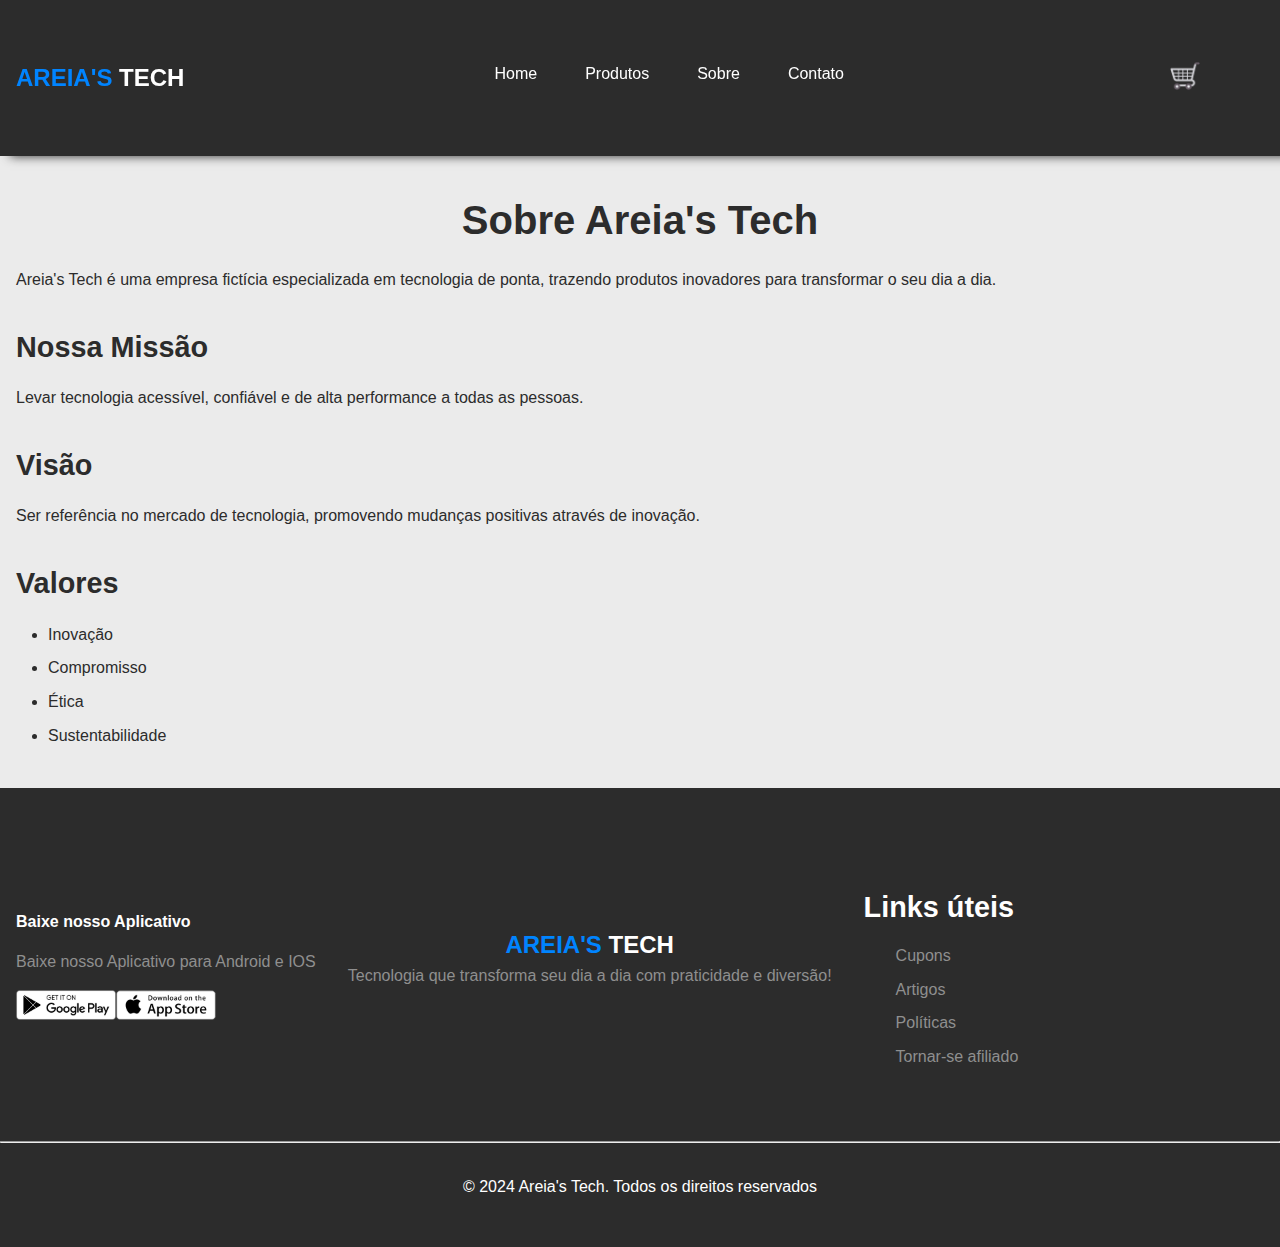
<file: sobre.html>
<!DOCTYPE html>
<html lang="pt-br">
<head>
    <meta charset="UTF-8">
    <meta name="viewport" content="width=device-width, initial-scale=1.0">
    <link rel="shortcut icon" href="icones/favicon_io (5)/favicon.ico" type="image/x-icon">
    <link rel="stylesheet" href="styles/sobre.css">
    <link rel="stylesheet" href="styles/globals.css">
    <title>Areia's Tech | Sobre</title>
</head>
<body>
    <div class="navbar">
        <div class="header--inner-content">
            <h1 class="logo">AREIA'S <span>TECH</span></h1>
            <nav>
                <ul class="lista">
                    <li><a href="home.html">Home</a></li>
                    <li><a href="produtos.html">Produtos</a></li>
                    <li><a href="sobre.html">Sobre</a></li>
                    <li><a href="contato.html">Contato</a></li>
                </ul>
            </nav>
            <div class="nav-icon-container">
                <button onclick="goToCart()" class="style-carrinho"><img src="images/carrinho-de-compras.png" alt="cart"> </button>
                <img src="images/menu.png" alt="menu" class="menu-button">
            </div>
        </div>
    </div>

    <main>
        <div class="page-inner-content">
            <h2>Sobre Areia's Tech</h2>
            <p>Areia's Tech é uma empresa fictícia especializada em tecnologia de ponta, trazendo produtos inovadores para transformar o seu dia a dia.</p>
            <h3>Nossa Missão</h3>
            <p>Levar tecnologia acessível, confiável e de alta performance a todas as pessoas.</p>
            <h3>Visão</h3>
            <p>Ser referência no mercado de tecnologia, promovendo mudanças positivas através de inovação.</p>
            <h3>Valores</h3>
            <ul>
                <li>Inovação</li>
                <li>Compromisso</li>
                <li>Ética</li>
                <li>Sustentabilidade</li>
            </ul>
        </div>
    </main>

    <footer class="gray-background">
        <div class="page-inner-content footer-content">
            <div class="download-options">
                <p>Baixe nosso Aplicativo</p>
                <p>Baixe nosso Aplicativo para Android e IOS</p>
                <div>
                    <img src="images/play-store.png" alt="">
                    <img src="images/app-store.png" alt="">
                </div>
            </div>

            <div class="logo-footer">
                <h1 class="logo">AREIA'S <span>TECH</span></h1>
                <p>Tecnologia que transforma seu dia a dia com praticidade e diversão!</p>
            </div>
            <div class="links-footer">
                <h3>Links úteis</h3>
                <ul>
                    <li>Cupons</li>
                    <li>Artigos</li>
                    <li>Políticas</li>
                    <li>Tornar-se afiliado</li>
                </ul>
            </div>
        </div>

        <hr class="page-inner-content">
        <div class="page-inner-content copyright">
            <p>&copy; 2024 Areia's Tech. Todos os direitos reservados</p>
        </div>
     </footer>
    <script>
        // redireciona para a pagina do carrinho
        function goToCart() {
        window.location.href = "carrinho.html"; // 
    }
        const navbar = document.querySelector(".navbar");
        const menuButton = document.querySelector(".menu-button");

        menuButton.addEventListener('click', () => {
            navbar.classList.toggle('show-menu');
        })
    </script>
</body>
</html>
</file>
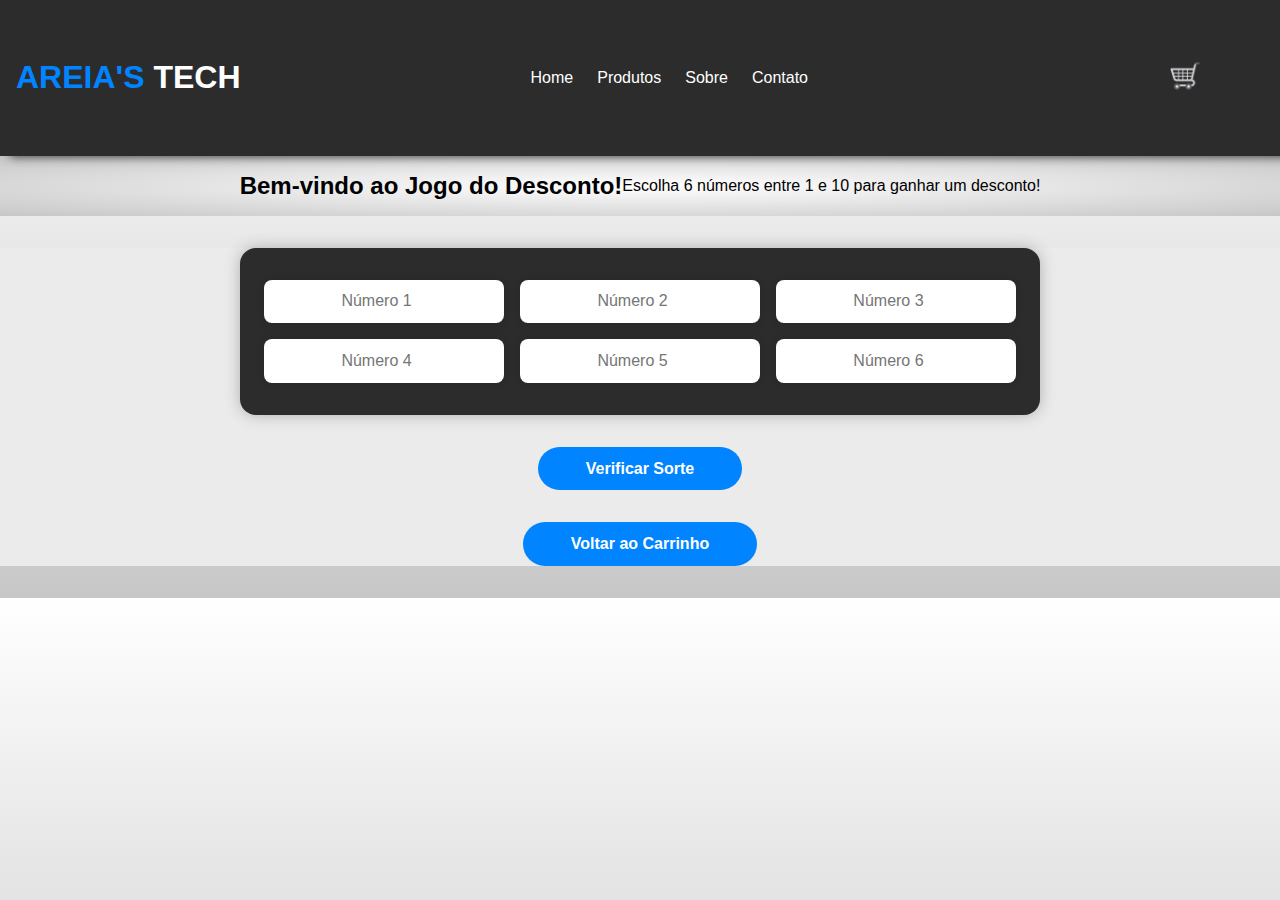
<file: Sorte.html>
<!DOCTYPE html>
<html lang="en">
<head>
    <meta charset="UTF-8">
    <meta name="viewport" content="width=device-width, initial-scale=1.0">
    <link rel="shortcut icon" href="icones/favicon_io (5)/favicon.ico" type="image/x-icon">
    <link rel="stylesheet" href="styles/globals.css">
    <title>Areia's Tech | Jogo Do Desconto</title>
    <style>
        body{
            background-image: linear-gradient(#fff, #c7c7c7);
        }
    </style>
</head>
<body>
    <div class="navbar">
        <div class="header-inner-content">
            <h1 class="logo">AREIA'S <span>TECH</span></h1>
            <nav>
                <ul class="lista">
                    <li><a href="home.html">Home</a></li>
                    <li><a href="produtos.html">Produtos</a></li>
                    <li><a href="sobre.html">Sobre</a></li>
                    <li><a href="contato.html">Contato</a></li>
                </ul>
            </nav>
            <div class="nav-icon-container">
                <button onclick="goToCart()" class="style-carrinho"><img src="images/carrinho-de-compras.png" alt="cart"> </button>
                <img src="images/menu.png" alt="menu" class="menu-button">
            </div>
        </div>
    </div>
    <header>
        <div class="header--inner-content">
            
            <div class="header-bottom-side">
                <h2>Bem-vindo ao Jogo do Desconto!</h2>
                <p>Escolha 6 números entre 1 e 10 para ganhar um desconto!</p>
            </div>
        </div>
            
    </header>
    <main>
        <div id="numerosEscolhidos">
            <input type="number" min="1" max="10" placeholder="Número 1" id="num1">
            <input type="number" min="1" max="10" placeholder="Número 2" id="num2">
            <input type="number" min="1" max="10" placeholder="Número 3" id="num3">
            <input type="number" min="1" max="10" placeholder="Número 4" id="num4">
            <input type="number" min="1" max="10" placeholder="Número 5" id="num5">
            <input type="number" min="1" max="10" placeholder="Número 6" id="num6">
        </div>
        <button onclick="verificarSorte()">Verificar Sorte</button>
        <p id="resultado"></p>
        
        <button onclick="goToCart()" class="Voltar-ao-carrinho">Voltar ao Carrinho</button>
    </main>
    <script>
        // redireciona para a pagina do carrinho
        function goToCart() {
        window.location.href = "carrinho.html"; // 
    }

        // menu
        const navbar = document.querySelector(".navbar");
        const menuButton = document.querySelector(".menu-button");

        menuButton.addEventListener('click', () => {
            navbar.classList.toggle('show-menu');
        })
        const NUMEROS_SORTE = [4, 8, 5, 10, 2];
        
                function verificarSorte() {
                    // Obtém os números dados pelo cliente
                    const numerosCliente = [
        
                        parseInt(document.getElementById("num1").value) || 0,
                        parseInt(document.getElementById("num2").value) || 0,
                        parseInt(document.getElementById("num3").value) || 0,
                        parseInt(document.getElementById("num4").value) || 0,
                        parseInt(document.getElementById("num5").value) || 0,
                        parseInt(document.getElementById("num6").value) || 0,
                    ];
        
                    // Filtrar os números que estão nos números armazenados
                    const acertos = numerosCliente.filter(num => NUMEROS_SORTE.includes(num));
                    const quantidadeAcertos = acertos.length;
                    // Verifica a quantidade de acertos pra dar o codigo de desconto certo
                    let desconto = 0;
                    let codigoDesconto = "";
                    switch(quantidadeAcertos) {
                case 1:
                    desconto = 5;
                    codigoDesconto = "0505";
                    break;
                case 2:
                    desconto = 10;
                    codigoDesconto = "1010";
                    break;
                case 3:
                    desconto = 15;
                    codigoDesconto = "1515";
                    break;
                case 4:
                    desconto = 20;
                    codigoDesconto = "2020";
                    break;
                case 5:
                    desconto = 25;
                    codigoDesconto = "2525";
                    break;
                case 6:
                    desconto = 30;
                    codigoDesconto = "3030";
                    break;
                default:
                    desconto = 0;
                    codigoDesconto = "";
                }
                // Exibe o resultado
        
        
            let resultado = "";
        
        if (quantidadeAcertos > 0) {
            resultado += `<p class="sucesso">Parabéns! Você teve ${quantidadeAcertos} acerto(s): ${acertos.join(", ")}.</p>`;
            resultado += `<p class="sucesso">Desconto total: ${desconto}% - Seu código é: ${codigoDesconto}</p>`;
        
            // Quando acerta todos, gera a mensagem
            if (quantidadeAcertos > 5) {
                resultado += `<p class="sucesso">Sorte Grande! Você acertou todos!</p>`;
            }
        
            // Exibe o alerta para sucesso
            alert(`Verificando acertos...`);
        } else {
            resultado = `<p class="erro">Que pena! Você não acertou nenhum número. Tente novamente.</p>`;
            resultado += `<p class="erro">Desconto total: 0%</p>`;
        
            // Exibe o alerta para erro
            alert("Verificando acertos...");
        }
        
        // Atualiza o conteúdo da div
        document.getElementById("resultado").innerHTML = resultado;
        
                }
    </script>
</body>
</html>
</file>
<file: styles/globals.css>
*{
    box-sizing: border-box;
    padding: 0;
    margin: 0;
}

body{
    font-family: Arial, Helvetica, sans-serif;
}

/* Header */

.header-inner-content{
    max-width: 1300px;
    margin-left: auto;
    margin-right: auto;
}

.navbar{
    background-color: #2c2c2c;
    padding: 1rem;
    position: sticky;
    top: 0;
    box-shadow: 10px 0px 10px #2c2c2c;
    z-index: 99;
}

.navbar>div{
    display: flex;
    align-items: center;
    justify-content: space-between;
    position: relative;
}

.logo{
    color: #0084ff;
}

.logo span{
    color: #fff;
}

nav ul{
    display: flex;
    list-style: none;
    align-items: center;
}

.nav-icon-container{
    display: flex;
    align-items: center;
}

.nav-icon-container img{
    width: 30px;
    cursor: pointer;
}

.nav-icon-container img:first-child{
    margin-right: 1rem;
}

nav ul li{
    color: #fff;
    margin-right: 1.5rem;
    cursor: pointer;
}

nav ul li:hover{
    transform: translateY(-5px);
    transition: all 0.2s;
    font-weight: bold;
}
.style-carrinho{
    display: block;
    background: none;
    border: none;
}
.style-carrinho:hover{
    background: none;
}
.menu-button{
    display: none;
}

header{
    background-image: radial-gradient(#fff, #c7c7c7);
}

.lista a{
    color: #fff;
    text-decoration: none;
}
.header-bottom-side{
    display: flex;
    align-items: center;
    justify-content: center;
    padding: 1rem;
}

.header-bottom-side-left{
    height: 100%;
    flex-basis: 50%;
}

.header-bottom-side-left h2{
    font-size: 3.2rem;
    margin-bottom: 1.5rem;
}

.header-bottom-side-left p{
    line-height: 1.5rem;
    margin-bottom: 1.5rem;
}

.header-bottom-side-left button{
    background-color: #0084ff;
    border: none;
    cursor: pointer;
    padding: 0.8rem 3.8rem;
    border-radius: 9999px;
    color: #fff;
    font-weight: 500;
    font-size: 1rem;
    transition: all 0.2s;
}

.header-bottom-side-left button:hover{
    background-color: #004c94;
}

.header-bottom-side-right{
    flex-basis: 50%;
    display: flex;
    align-items: center;
    justify-content: center;
}

.header-bottom-side-right img{
    width: 115%;   
}

/* Media Queries */
@media (max-width: 800px){
    .logo{
        font-size: 1.2rem;
    }
    .style-carrinho{
        display: block;
        background: none;
        border: none;
    }
    .style-carrinho button{
        background-color: #004c94;
        color: black;
    }
    .style-carrinho:hover{
        background: none;
    }
    .menu-button{
        display: block;
    }
    .header-bottom-side{
        flex-direction: column;
        text-align: center;
        padding-top: 4rem;
    }
    nav{
        position: absolute;
        background-color: #2c2c2c;
        width: 100%;
        top: 46px;
        display: none;
    }
    .show-menu nav{
        display: block;
    }
    nav ul{
        flex-direction: column;
    }
    nav ul li{
        text-align: center;
        padding: 0.8rem;

    }

}

/* Header */

/* Main Content - Conteúdo Principal */
/* parte do cadastro */
.form-cadastro-container {
    background-color: #444;
    width: 400px;
    padding: 20px;
    margin: 50px auto;
    border-radius: 10px;
    box-shadow: 0 4px 10px rgba(0, 0, 0, 0.2);
}
.form-cadastro-container h2 {
    text-align: center;
    margin-bottom: 20px;
    color: #fff;
}
.form-cadastro-container label {
    display: block;
    margin-bottom: 5px;
    font-size: 16px;
    color: #fff;
}
.form-cadastro-container input {
    width: 100%;
    height: 40px;
    margin-bottom: 15px;
    padding: 10px;
    font-size: 14px;
    border: 1px solid #ccc;
    border-radius: 5px;
    box-sizing: border-box;
}
.form-cadastro-container button {
    background-color: #007BFF;
    color: white;
    padding: 10px 20px;
    border: none;
    border-radius: 5px;
    font-size: 16px;
    cursor: pointer;
    width: 100%;
}
.form-cadastro-container button:hover {
    background-color: #0056b3;
}

.form-cadastro-container p {
    text-align: center;
    margin-top: 15px;
    color: #fff;
}

.form-cadastro-container a {
    color: #00aaff;
    text-decoration: none;
}
.form-cadastro-container a:hover{
    color:  rgb(62, 62, 243);
    transition: all 0.2s;
}
/* parte do cadastro */

/* parte do login */

.login-background{
    background-color:  #fff;
}
.form-login label{
    display: block;
    margin-bottom: 5px;
    font-size: 16px;
    color: #fff;
}
.form-login input{
    width: 100%;
    font-size: 14px;
    margin-bottom: 15px;
    padding: 10px;   
    border: 1px solid #ccc;
    border-radius: 5px;
    box-sizing: border-box; 
}

.form-login-container {
    background-color: #2c2c2c;/* Substitua pelo caminho real da sua imagem */
    background-position: center; /* Centraliza a imagem */
    width: 400px; /* Largura do bloco */
    padding: 40px; /* Espaçamento interno */
    margin: 50px auto; /* Centraliza horizontalmente e adiciona espaço no topo */
    border-radius: 10px; /* Arredonda os cantos */
    box-shadow: 0 4px 10px #2c2c2c; 
    color: #ffffffd0; 
    text-align: center;
}
.form-login-container h2{
    text-align: center;
    margin-bottom: 20px;
    color: #fff;
}
.form-login-container p a{
    text-decoration: none;
    color: #00aaff;
} 
.form-login-container p a:hover{
    color:rgb(62, 62, 243);
    transition: all 0.2s;
} 
.form-login button{
    background-color: #007BFF;
    color: white;
    padding: 10px 20px;
    border: none;
    border-radius: 5px;
    font-size: 16px;
    cursor: pointer;
    width: 100%;
}

/* parte do login */

main{
    background-color: #ebebeb;
}

.gray-background{
    background-color: #2c2c2c;
}
.page-inner-content{
    max-width: 1280px;
    margin: 0 auto;
}
.cols{
    display: grid;
    justify-content: space-evenly;
    padding: 4rem 1rem;
}
.cols-3{
    grid-template-columns: repeat(3, 1fr);
    gap: 3rem;
}
.cols-3 img{
    max-width: 100%;
}
.cols-4 img{
    max-width: 100%;
}
.cols-4{
    grid-template-columns: repeat(4, 1fr);
    gap: 1rem;
}
.cols>*{
    cursor: pointer;
    transition: all 0.2s;
}
.cols>*:hover{
    transform: translateY(-5px);
}

.section-title{
    text-align: center;
    margin-top: 4rem;
    font-size: 1.8rem;
}

.subtitle-underline{
    width: 100px;
    height: 5px;
    background-color: #0084ff;
    border-radius: 9999px;
    margin: 8px auto 0 auto;
}
.product{
    color: #2c2c2c;
    margin-bottom: 1rem;
    display: flex;
    flex-direction: column;
}

.product-name{
    font-weight: 600;
    margin-top: 0.4rem;
}

.rate{
    color: #0084ff;
    font-size: 1.3rem;
}

.product-price span{
    font-weight: 600;

}
.exclusive-container{
    color: #fff;
    flex-direction: row-reverse;
    padding: 5rem 1rem;
}
.exclusive-container img {
    max-width: 500px;
}
#numerosEscolhidos {
    display: flex;
    flex-wrap: wrap;
    justify-content: center;
    gap: 1rem;
    padding: 2rem 1rem;
    background-color: #2c2c2c;
    border-radius: 1rem;
    box-shadow: 0 0 15px #afafaf;
    margin: 2rem auto;
    max-width: 800px;
}

#numerosEscolhidos input[type="number"] {
    width: calc(33.33% - 1rem);
    padding: 0.8rem;
    border: none;
    border-radius: 0.5rem;
    text-align: center;
    font-size: 1rem;
    background-color: #fff;
    box-shadow: 0 0 10px rgba(0, 0, 0, 0.1);
}

#numerosEscolhidos input[type="number"]:focus {
    outline: none;
    border: 2px solid #0084ff;
}

button {
    display: block;
    margin: 2rem auto;
    background-color: #0084ff;
    color: #fff;
    border: none;
    padding: 0.8rem 3rem;
    border-radius: 9999px;
    cursor: pointer;
    font-size: 1rem;
    font-weight: bold;
    transition: background-color 0.2s ease-in-out;
}

button:hover {
    background-color: #004c94;
}

#resultado {
    text-align: center;
    font-size: 1.2rem;
    margin-top: 1rem;
    color: #2c2c2c;
    font-weight: bold;
}

/* Media Queries */
@media (max-width: 800px) {
    #numerosEscolhidos input[type="number"] {
        width: calc(50% - 1rem);
    }
    button {
        font-size: 0.9rem;
        padding: 0.6rem 2rem;
    }
    #resultado {
        font-size: 1rem;
    }
}

/* Media Queries */

@media (max-width: 800px){
    .section-title{
        font-size: 1rem;
    }
    .cols-3{
        grid-template-columns:  repeat(1, 1fr);
    }
    .cols-4{
        grid-template-columns:  repeat(2, 1fr);
    }
    .product-name, .product-price, .rate{
        max-height: 1rem;
        overflow: hidden;
        font-size: 0.8rem;
    }
    .exclusive-container{
        flex-direction: column-reverse;
    }
    .exclusive-container img{
        margin-bottom: 4rem;
    }
}

/* Main Content - Conteúdo Principal */

/* Avaliações */

.avaliacoes{
    display: flex;
    padding: 4rem 1rem;
    justify-content: space-evenly;
}
.avaliacao{
   display: flex;
   flex-direction: column;
   align-items: center;
   justify-content: center;
   flex-basis: 22%;
   text-align: center;
   box-shadow: 0 0 15px #afafaf;
   padding: 1rem;
   border-radius: 1rem;
   cursor: pointer;
   transition: all 0.2s;
}

.avaliacao:hover{
    transform: translateY(-5px);
}

.avaliacao p{
    margin: 5px 0;
}

.avaliacao p:first-child{
    font-weight: bold;
    font-size: 5rem;
    color: #0084ff;
    margin-top: 3rem;
    line-height: 2rem;
}

.avaliacao p:last-child{
    font-weight: bold;
}

/* Media Queries */

@media (max-width: 800px){
    .avaliacoes{
        flex-direction: column;

    }
    .avaliacao{
        margin-bottom: 1.2rem;
    }
}

/* Avaliações */

/* Footer */

.footer-content{
    display: flex;
    align-items: center;
    color: #8f8f8f;
    padding: 4rem 1rem;
    gap: 2rem;
}

.download-options>*{
    margin: 1rem 0;
}

.download-options>p:first-child{
    font-weight: bold;
    color: #fff;
}

.download-options>div{
    display: flex;
}

.download-options>div img{
    width: 100px;
}

.logo-footer{
    text-align: center;
}

.links-footer h3{
    color: #fff;
    margin-bottom: 0.8rem;
}

.links-footer ul{
    list-style: none;
}

.links-footer ul li{
    margin-bottom: 0.5rem;
    cursor: pointer;
}

.copyright{
    color: #fff;
    padding: 2rem 0;
    text-align: center;
}

/* Media Queries */
@media (max-width: 800px){
    .footer-content{
        display: inline;
        font-size: 0.8rem;
    }
    .footer-content>div{
        padding: 1rem;
    }
    .download-options>div{
        display: inline;
    }
    .download-options>div img{
        width: 120px;
    }
    .copyright{
        font-size: 0.8rem;
    }
}
/* Footer */
</file>
<file: styles/carrinho.css>
.carrinho-container {
    margin-top: 1rem;
    text-align: left;
}

.produto-carrinho {
    display: flex;
    justify-content: space-between;
    align-items: center;
    padding: 0.5rem 0;
    border-bottom: 1px solid #ccc;
}

.produto-carrinho button {
    background-color: #ff4d4d;
    color: white;
    border: none;
    padding: 0.4rem 0.8rem;
    border-radius: 5px;
    cursor: pointer;
}

.produto-carrinho button:hover {
    background-color: #cc0000;
}

.carrinho-total {
    margin-top: 1.5rem;
    text-align: right;
    font-size: 1.2rem;
}

.carrinho-total button {
    margin-top: 1rem;
    padding: 0.8rem 1.5rem;
}
</file>
<file: styles/produtos.css>
main {
    text-align: center;
    padding: 2rem;
}

button{
    background-color: #0084ff;
    color: white;
    padding: 0.8rem 2rem;
    box-shadow: 1px 1px 3px #2c2c2c;
    border: none;
    border-radius: 8px;
    font-size: 14px;
    font-weight: bold;
    cursor: pointer;
    transition: background-color 0.3s;
}

button:hover {
    background-color: #004c94;
}
button.add-carrinho{
    padding: 0.2rem 1rem;
    margin-bottom: auto;
}
.style-carrinho{
    background: none;
    padding: 0;
}
.style-carrinho:hover{
    background: none;
}
#resultado {
    font-size: 1.5rem;
    font-weight: bold;
    margin-top: 1rem;
}
.footer-content{
    display: flex;
    align-items: center;
    color: #8f8f8f;
    padding: 4rem 1rem;
    gap: 2rem;
}

.download-options>*{
    margin: 1rem 0;
}

.download-options>p:first-child{
    font-weight: bold;
    color: #fff;
}

.download-options>div{
    display: flex;
}

.download-options>div img{
    width: 100px;
}

.logo-footer{
    text-align: center;
}

.links-footer h3{
    color: #fff;
    margin-bottom: 0.8rem;
}

.links-footer ul{
    list-style: none;
}

.links-footer ul li{
    margin-bottom: 0.5rem;
    cursor: pointer;
}

.copyright{
    color: #fff;
    padding: 2rem 0;
    text-align: center;
}

.gray-background{
    background-color: #2c2c2c;
}

/* Responsividade */
@media (max-width: 800px){
    .logo{
        font-size: 1.2rem;
    }
    .style-carrinho{
        display: block;
        background: none;
        border: none;
    }
    .style-carrinho:hover{
        background: none;
    }
    .menu-button{
        display: block;
    }
    .header-bottom-side{
        flex-direction: column;
        text-align: center;
        padding-top: 4rem;
    }
    nav{
        position: absolute;
        background-color: #2c2c2c;
        width: 100%;
        top: 46px;
        display: none;
    }
    .show-menu nav{
        display: block;
    }
    nav ul{
        flex-direction: column;
    }
    nav ul li{
        text-align: center;
        padding: 0.8rem;

    }

}
</file>
<file: styles/sobre.css>
/* Reset e Configuração Global */
* {
    box-sizing: border-box;
    margin: 0;
    padding: 0;
}

body {
    font-family: Arial, Helvetica, sans-serif;
    line-height: 1.6;
    color: #2c2c2c;
}

/* Navbar */
.navbar {
    background-color: #2c2c2c;
    padding: 1rem 0;
    position: sticky;
    top: 0;
    z-index: 99;
    box-shadow: 0 2px 5px rgba(0, 0, 0, 0.2);
}

.header-inner-content {
    max-width: 1200px;
    margin: 0 auto;
    display: flex;
    justify-content: space-between;
    align-items: center;
}

.logo {
    font-size: 1.5rem;
    color: #0084ff;
}

.logo span {
    color: #fff;
}

.lista {
    display: flex;
    list-style: none;
}

.lista li {
    margin-left: 1.5rem;
}

.lista li a {
    color: #fff;
    text-decoration: none;
    font-size: 1rem;
}

.lista li a:hover {
    font-weight: bold;
    transform: translateY(-3px);
    transition: 0.3s;
}

.nav-icon-container {
    display: flex;
    align-items: center;
}

.nav-icon-container img {
    width: 25px;
    cursor: pointer;
}
.nav-icon-container img:first-child {
    margin-right: 1rem;
}
.style-carrinho{
    background-color: transparent;
    border: none;
}
.style-carrinho:hover{
    background: none;
}
.menu-button {
    display: none;
}

/* Main */
main {
    padding: 2rem 1rem;
    background-color: #f7f7f7;
}

.page-inner-content {
    max-width: 1000px;
    margin: 0 auto;
}

h2 {
    font-size: 2.5rem;
    color: #2c2c2c;
    margin-bottom: 1rem;
    text-align: center;
}

p {
    margin-bottom: 1rem;
    line-height: 1.5;
}

h3 {
    font-size: 1.8rem;
    margin-top: 2rem;
    margin-bottom: 1rem;
}

ul {
    list-style: disc;
    padding-left: 2rem;
}

ul li {
    margin-bottom: 0.5rem;
    font-size: 1rem;
}
main{
    background-color: #ebebeb;
}
.gray-background{
    background-color: #2c2c2c;
}
.page-inner-content{
    max-width: 1280px;
    margin: 0 auto;
}
.cols{
    display: grid;
    justify-content: space-evenly;
    padding: 4rem 1rem;
}
.cols-3{
    grid-template-columns: repeat(3, 1fr);
    gap: 3rem;
}
.cols-3 img{
    max-width: 100%;
}
.cols-4 img{
    max-width: 100%;
}
.cols-4{
    grid-template-columns: repeat(4, 1fr);
    gap: 1rem;
}
.cols>*{
    cursor: pointer;
    transition: all 0.2s;
}
.cols>*:hover{
    transform: translateY(-5px);
}

.section-title{
    text-align: center;
    margin-top: 4rem;
    font-size: 1.8rem;
}

.subtitle-underline{
    width: 100px;
    height: 5px;
    background-color: #0084ff;
    border-radius: 9999px;
    margin: 8px auto 0 auto;
}
.product{
    color: 2c2c2c;
    margin-bottom: 1rem;
    display: flex;
    flex-direction: column;
}

.product-name{
    font-weight: 600;
    margin-top: 0.4rem;
}

.rate{
    color: #0084ff;
    font-size: 1.3rem;
}

.product-price span{
    font-weight: 600;

}
.exclusive-container{
    color: #fff;
    flex-direction: row-reverse;
    padding: 5rem 1rem;
}
.exclusive-container img {
    max-width: 500px;
}
/* main */
/* Footer */
.footer-content{
    display: flex;
    align-items: center;
    color: #8f8f8f;
    padding: 4rem 1rem;
    gap: 2rem;
}

.download-options>*{
    margin: 1rem 0;
}

.download-options>p:first-child{
    font-weight: bold;
    color: #fff;
}

.download-options>div{
    display: flex;
}

.download-options>div img{
    width: 100px;
}

.logo-footer{
    text-align: center;
}

.links-footer h3{
    color: #fff;
    margin-bottom: 0.8rem;
}

.links-footer ul{
    list-style: none;
}

.links-footer ul li{
    margin-bottom: 0.5rem;
    cursor: pointer;
}

.copyright{
    color: #fff;
    padding: 2rem 0;
    text-align: center;
}

/* Media Queries */
@media (max-width: 800px){
    .footer-content{
        display: inline;
        font-size: 0.8rem;
    }
    .footer-content>div{
        padding: 1rem;
    }
    .download-options>div{
        display: inline;
    }
    .download-options>div img{
        width: 120px;
    }
    .copyright{
        font-size: 0.8rem;
    }
}

/* Responsividade */
@media (max-width: 768px) {
    .header-inner-content {
        flex-direction: column;
    }

    .logo {
        font-size: 1.2rem;
    }

    .lista {
        flex-direction: column;
        align-items: center;
    }

    .lista li {
        margin: 0.5rem 0;
    }

    .menu-button {
        display: block;
    }

    h2 {
        font-size: 1.8rem;
    }

    h3 {
        font-size: 1.4rem;
    }

    p {
        font-size: 0.9rem;
    }
}
</file>
